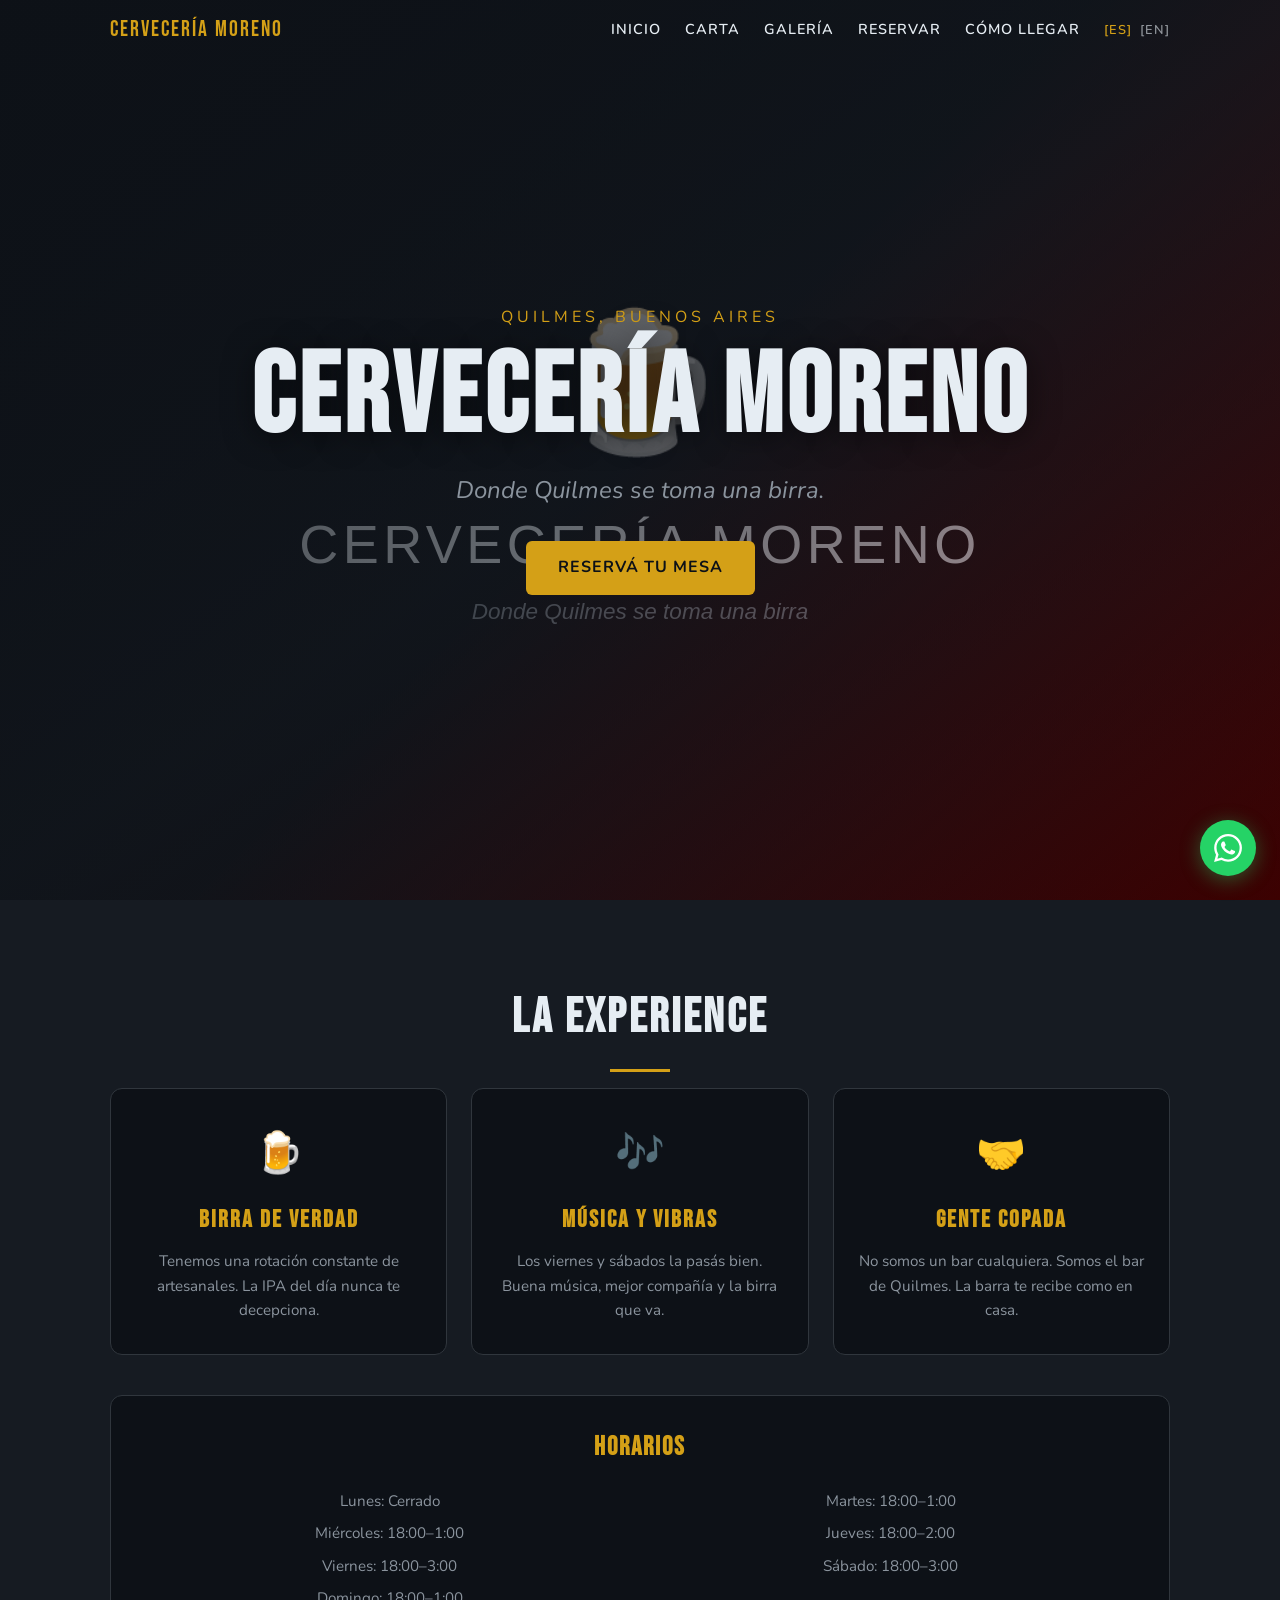
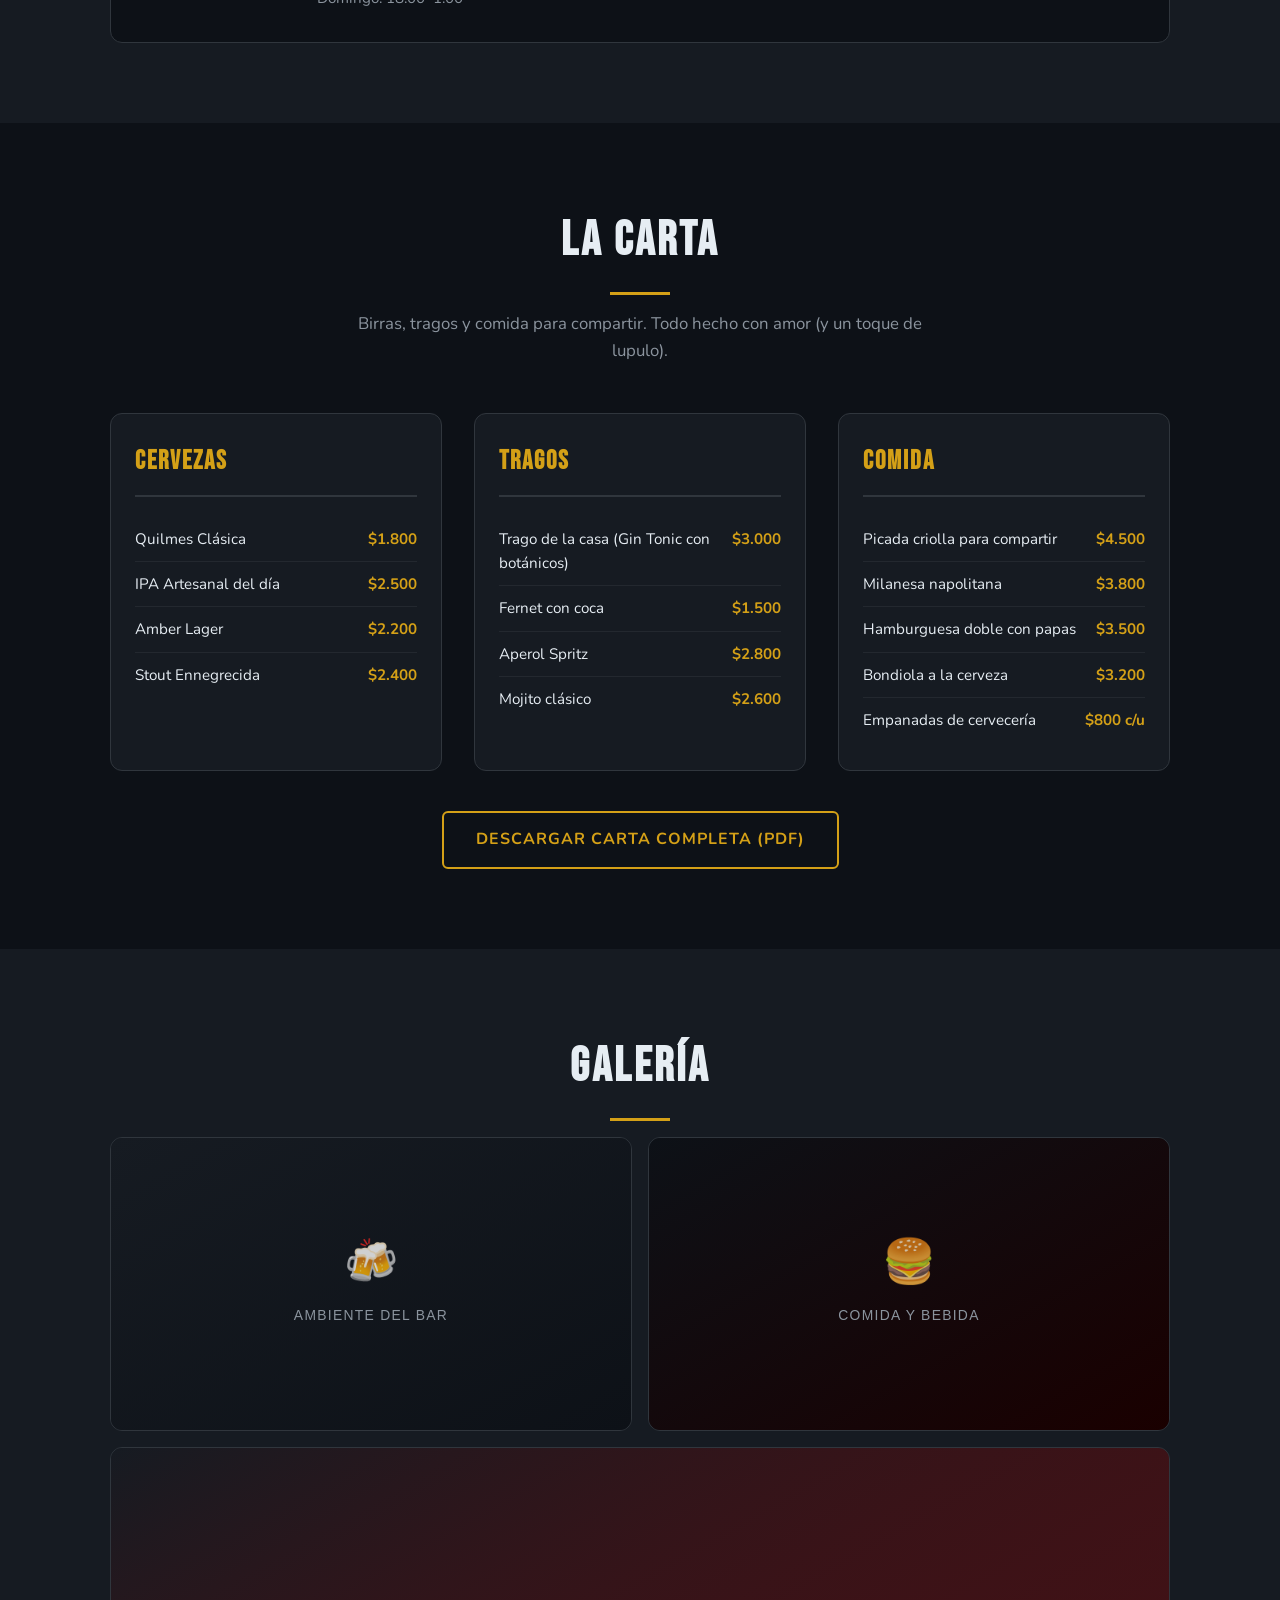
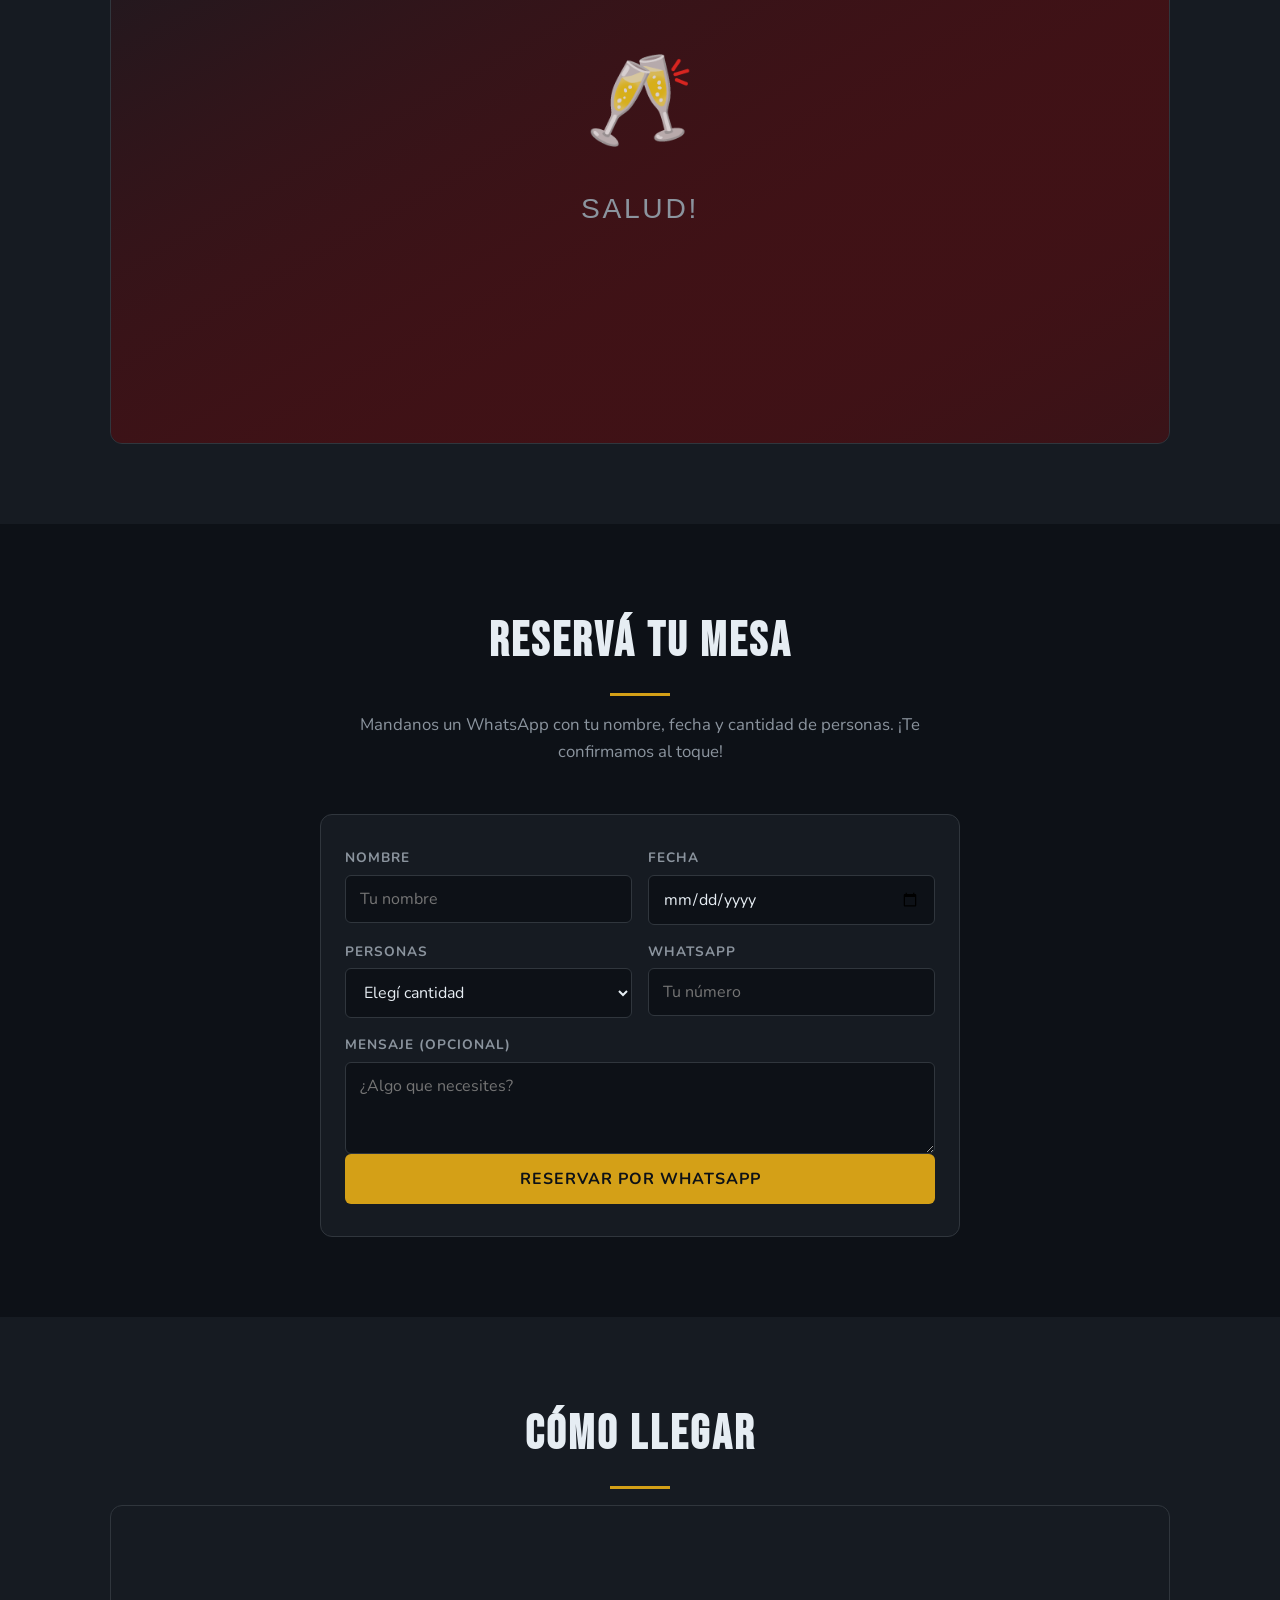
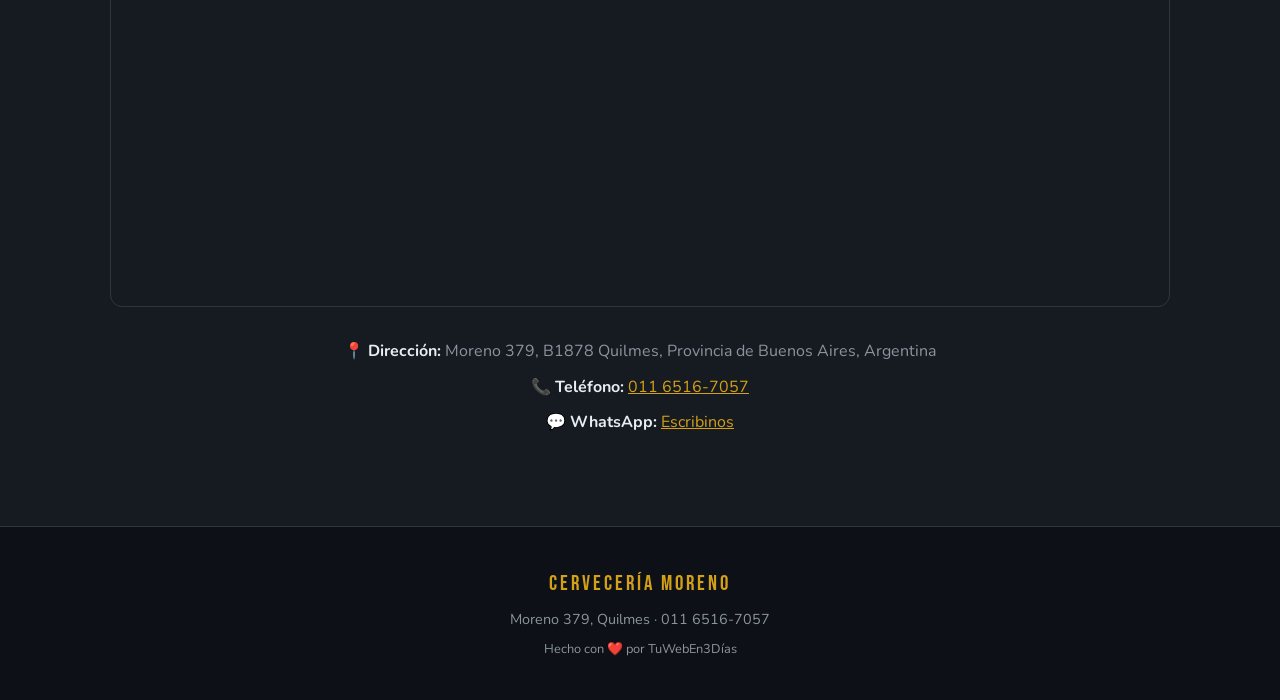
<file: index.html>
<!DOCTYPE html>
<html lang="es">
<head>
  <meta charset="UTF-8">
  <meta name="viewport" content="width=device-width, initial-scale=1.0">
  <title>Cervecería Moreno | Donde Quilmes se toma una birra</title>
  <meta name="description" content="Cervecería Moreno en Quilmes. Birras artesanales, picadas criollas y la mejor onda. Moreno 379, Quilmes.">
  <link rel="canonical" href="https://demo-ChIJ_0BKrWMvo5URrrDiuLLRUw0-cerveceria-moreno.github.io/">
  <link rel="alternate" hreflang="es" href="https://demo-ChIJ_0BKrWMvo5URrrDiuLLRUw0-cerveceria-moreno.github.io/">
  <link rel="alternate" hreflang="en" href="https://demo-ChIJ_0BKrWMvo5URrrDiuLLRUw0-cerveceria-moreno.github.io/en/">
  <link rel="preconnect" href="https://fonts.googleapis.com">
  <link rel="preconnect" href="https://fonts.gstatic.com" crossorigin>
  <link href="https://fonts.googleapis.com/css2?family=Bebas+Neue&family=Nunito:wght@400;600;700&display=swap" rel="stylesheet">
  <link rel="stylesheet" href="css/styles.css">
  <script async src="https://www.googletagmanager.com/gtag/js?id=G-WNGLL9WG7B"></script>
  <script>window.dataLayer=window.dataLayer||[];function gtag(){dataLayer.push(arguments);}gtag('js',new Date());gtag('config','G-WNGLL9WG7B');</script>
  <script type="application/ld+json">
  {
    "@context": "https://schema.org",
    "@type": "BarOrPub",
    "name": "Cervecería Moreno",
    "image": "imgs/placeholder-hero.svg",
    "address": {
      "@type": "PostalAddress",
      "streetAddress": "Moreno 379",
      "addressLocality": "Quilmes",
      "addressRegion": "Provincia de Buenos Aires",
      "addressCountry": "AR"
    },
    "telephone": "+54 11 6516-7057",
    "url": "https://www.facebook.com/cerveceriamoreno379",
    "openingHoursSpecification": [
      {"@type":"OpeningHoursSpecification","dayOfWeek":"Tuesday","opens":"18:00","closes":"01:00"},
      {"@type":"OpeningHoursSpecification","dayOfWeek":"Wednesday","opens":"18:00","closes":"01:00"},
      {"@type":"OpeningHoursSpecification","dayOfWeek":"Thursday","opens":"18:00","closes":"02:00"},
      {"@type":"OpeningHoursSpecification","dayOfWeek":"Friday","opens":"18:00","closes":"03:00"},
      {"@type":"OpeningHoursSpecification","dayOfWeek":"Saturday","opens":"18:00","closes":"03:00"},
      {"@type":"OpeningHoursSpecification","dayOfWeek":"Sunday","opens":"18:00","closes":"01:00"}
    ],
    "aggregateRating": {
      "@type": "AggregateRating",
      "ratingValue": "4.2",
      "bestRating": "5",
      "reviewCount": "2768"
    },
    "priceRange": "$$"
  }
  </script>
</head>
<body>

  <!-- NAVBAR -->
  <nav class="navbar" id="navbar">
    <div class="nav-container">
      <a href="#hero" class="nav-logo">CERVECERÍA MORENO</a>
      <button class="nav-toggle" id="nav-toggle" aria-label="Abrir menú">
        <span></span><span></span><span></span>
      </button>
      <ul class="nav-links" id="nav-links">
        <li><a href="#hero">Inicio</a></li>
        <li><a href="#carta">Carta</a></li>
        <li><a href="#galeria">Galería</a></li>
        <li><a href="#reservas">Reservar</a></li>
        <li><a href="#como-llegar">Cómo llegar</a></li>
        <li class="lang-selector">
          <a href="index.html" class="lang-active">[ES]</a>
          <a href="en/index.html">[EN]</a>
        </li>
      </ul>
    </div>
  </nav>

  <!-- HERO -->
  <section class="hero" id="hero">
    <img src="imgs/placeholder-hero.svg" alt="Cervecería Moreno" class="hero-bg">
    <div class="hero-overlay"></div>
    <div class="hero-content animate-fade">
      <p class="hero-tagline">Quilmes, Buenos Aires</p>
      <h1 class="hero-title">Cervecería Moreno</h1>
      <p class="hero-subtitle">Donde Quilmes se toma una birra.</p>
      <a href="#reservas" class="btn btn-primary">Reservá tu mesa</a>
    </div>
  </section>

  <!-- EXPERIENCIA -->
  <section class="section experiencia" id="experiencia">
    <div class="container">
      <h2 class="section-title animate-fade">La Experience</h2>
      <div class="experiencia-grid">
        <div class="exp-card animate-slide-up">
          <div class="exp-icon">🍺</div>
          <h3>Birra de verdad</h3>
          <p>Tenemos una rotación constante de artesanales. La IPA del día nunca te decepciona.</p>
        </div>
        <div class="exp-card animate-slide-up" style="animation-delay:.15s">
          <div class="exp-icon">🎶</div>
          <h3>Música y vibras</h3>
          <p>Los viernes y sábados la pasás bien. Buena música, mejor compañía y la birra que va.</p>
        </div>
        <div class="exp-card animate-slide-up" style="animation-delay:.3s">
          <div class="exp-icon">🤝</div>
          <h3>Gente copada</h3>
          <p>No somos un bar cualquiera. Somos el bar de Quilmes. La barra te recibe como en casa.</p>
        </div>
      </div>
      <div class="horarios-box animate-fade">
        <h3>Horarios</h3>
        <div class="horarios-grid">
          <span>Lunes: Cerrado</span>
          <span>Martes: 18:00–1:00</span>
          <span>Miércoles: 18:00–1:00</span>
          <span>Jueves: 18:00–2:00</span>
          <span>Viernes: 18:00–3:00</span>
          <span>Sábado: 18:00–3:00</span>
          <span>Domingo: 18:00–1:00</span>
        </div>
      </div>
    </div>
  </section>

  <!-- CARTA / BEBIDAS -->
  <section class="section carta" id="carta">
    <div class="container">
      <h2 class="section-title animate-fade">La Carta</h2>
      <p class="section-intro animate-fade">Birras, tragos y comida para compartir. Todo hecho con amor (y un toque de lupulo).</p>
      <div class="carta-grid">
        <div class="carta-col animate-slide-up">
          <h3 class="carta-col-title">Cervezas</h3>
          <ul class="menu-list">
            <li><span class="menu-item">Quilmes Clásica</span><span class="menu-price">$1.800</span></li>
            <li><span class="menu-item">IPA Artesanal del día</span><span class="menu-price">$2.500</span></li>
            <li><span class="menu-item">Amber Lager</span><span class="menu-price">$2.200</span></li>
            <li><span class="menu-item">Stout Ennegrecida</span><span class="menu-price">$2.400</span></li>
          </ul>
        </div>
        <div class="carta-col animate-slide-up" style="animation-delay:.15s">
          <h3 class="carta-col-title">Tragos</h3>
          <ul class="menu-list">
            <li><span class="menu-item">Trago de la casa (Gin Tonic con botánicos)</span><span class="menu-price">$3.000</span></li>
            <li><span class="menu-item">Fernet con coca</span><span class="menu-price">$1.500</span></li>
            <li><span class="menu-item">Aperol Spritz</span><span class="menu-price">$2.800</span></li>
            <li><span class="menu-item">Mojito clásico</span><span class="menu-price">$2.600</span></li>
          </ul>
        </div>
        <div class="carta-col animate-slide-up" style="animation-delay:.3s">
          <h3 class="carta-col-title">Comida</h3>
          <ul class="menu-list">
            <li><span class="menu-item">Picada criolla para compartir</span><span class="menu-price">$4.500</span></li>
            <li><span class="menu-item">Milanesa napolitana</span><span class="menu-price">$3.800</span></li>
            <li><span class="menu-item">Hamburguesa doble con papas</span><span class="menu-price">$3.500</span></li>
            <li><span class="menu-item">Bondiola a la cerveza</span><span class="menu-price">$3.200</span></li>
            <li><span class="menu-item">Empanadas de cervecería</span><span class="menu-price">$800 c/u</span></li>
          </ul>
        </div>
      </div>
      <div class="carta-footer animate-fade">
        <a href="docs/menu.pdf" class="btn btn-outline" target="_blank">Descargar carta completa (PDF)</a>
      </div>
    </div>
  </section>

  <!-- GALERÍA -->
  <section class="section galeria" id="galeria">
    <div class="container">
      <h2 class="section-title animate-fade">Galería</h2>
      <div class="galeria-grid">
        <div class="galeria-item animate-slide-up">
          <img src="imgs/placeholder-gallery-1.svg" alt="Ambiente del bar" loading="lazy">
        </div>
        <div class="galeria-item animate-slide-up" style="animation-delay:.15s">
          <img src="imgs/placeholder-gallery-2.svg" alt="Comida y bebida" loading="lazy">
        </div>
        <div class="galeria-item animate-slide-up" style="animation-delay:.3s">
          <img src="imgs/placeholder-gallery-3.svg" alt="Salud!" loading="lazy">
        </div>
      </div>
    </div>
  </section>

  <!-- RESERVAS / CONTACTO -->
  <section class="section reservas" id="reservas">
    <div class="container">
      <h2 class="section-title animate-fade">Reservá tu Mesa</h2>
      <p class="section-intro animate-fade">Mandanos un WhatsApp con tu nombre, fecha y cantidad de personas. ¡Te confirmamos al toque!</p>
      <form class="reservas-form animate-slide-up" id="reservas-form">
        <div class="form-row">
          <div class="form-group">
            <label for="nombre">Nombre</label>
            <input type="text" id="nombre" name="nombre" required placeholder="Tu nombre">
          </div>
          <div class="form-group">
            <label for="fecha">Fecha</label>
            <input type="date" id="fecha" name="fecha" required>
          </div>
        </div>
        <div class="form-row">
          <div class="form-group">
            <label for="personas">Personas</label>
            <select id="personas" name="personas" required>
              <option value="">Elegí cantidad</option>
              <option value="1-2">1-2 personas</option>
              <option value="3-4">3-4 personas</option>
              <option value="5-6">5-6 personas</option>
              <option value="7+">7 o más</option>
            </select>
          </div>
          <div class="form-group">
            <label for="telefono">WhatsApp</label>
            <input type="tel" id="telefono" name="telefono" required placeholder="Tu número">
          </div>
        </div>
        <div class="form-group">
          <label for="mensaje">Mensaje (opcional)</label>
          <textarea id="mensaje" name="mensaje" rows="3" placeholder="¿Algo que necesites?"></textarea>
        </div>
        <button type="submit" class="btn btn-primary btn-full">Reservar por WhatsApp</button>
      </form>
    </div>
  </section>

  <!-- CÓMO LLEGAR -->
  <section class="section como-llegar" id="como-llegar">
    <div class="container">
      <h2 class="section-title animate-fade">Cómo Llegar</h2>
      <div class="map-wrapper animate-slide-up">
        <iframe
          src="https://www.google.com/maps/embed?pb=!1m18!1m12!1m3!1d3280.123456789!2d-58.2875!3d-34.7247!2m3!1f0!2f0!3f0!3m2!1i1024!2i768!4f13.1!3m3!1m2!1s0x0%3A0x0!2sMoreno+379%2C+Quilmes%2C+Buenos+Aires!5e0!3m2!1ses!2sar!4v1234567890"
          width="100%" height="400" style="border:0;" allowfullscreen="" loading="lazy"
          title="Ubicación de Cervecería Moreno en Google Maps">
        </iframe>
      </div>
      <div class="direccion-info animate-fade">
        <p><strong>📍 Dirección:</strong> Moreno 379, B1878 Quilmes, Provincia de Buenos Aires, Argentina</p>
        <p><strong>📞 Teléfono:</strong> <a href="tel:+541165167057">011 6516-7057</a></p>
        <p><strong>💬 WhatsApp:</strong> <a href="https://wa.me/5491165167057" target="_blank" rel="noopener">Escribinos</a></p>
      </div>
    </div>
  </section>

  <!-- FOOTER -->
  <footer class="footer">
    <div class="container">
      <p class="footer-logo">CERVECERÍA MORENO</p>
      <p class="footer-copy">Moreno 379, Quilmes · 011 6516-7057</p>
      <p class="footer-dev">Hecho con ❤️ por TuWebEn3Días</p>
    </div>
  </footer>

  <!-- WHATSAPP FAB -->
  <a href="https://wa.me/5491165167057" class="whatsapp-fab" target="_blank" rel="noopener" aria-label="WhatsApp">
    <svg viewBox="0 0 24 24" width="28" height="28" fill="white"><path d="M17.472 14.382c-.297-.149-1.758-.867-2.03-.967-.273-.099-.471-.148-.67.15-.197.297-.767.966-.94 1.164-.173.199-.347.223-.644.075-.297-.15-1.255-.463-2.39-1.475-.883-.788-1.48-1.761-1.653-2.059-.173-.297-.018-.458.13-.606.134-.133.298-.347.446-.52.149-.174.198-.298.298-.497.099-.198.05-.371-.025-.52-.075-.149-.669-1.612-.916-2.207-.242-.579-.487-.5-.669-.51-.173-.008-.371-.01-.57-.01-.198 0-.52.074-.792.372-.272.297-1.04 1.016-1.04 2.479 0 1.462 1.065 2.875 1.213 3.074.149.198 2.096 3.2 5.077 4.487.709.306 1.262.489 1.694.625.712.227 1.36.195 1.871.118.571-.085 1.758-.719 2.006-1.413.248-.694.248-1.289.173-1.413-.074-.124-.272-.198-.57-.347m-5.421 7.403h-.004a9.87 9.87 0 01-5.031-1.378l-.361-.214-3.741.982.998-3.648-.235-.374a9.86 9.86 0 01-1.51-5.26c.001-5.45 4.436-9.884 9.888-9.884 2.64 0 5.122 1.03 6.988 2.898a9.825 9.825 0 012.893 6.994c-.003 5.45-4.437 9.884-9.885 9.884m8.413-18.297A11.815 11.815 0 0012.05 0C5.495 0 .16 5.335.157 11.892c0 2.096.547 4.142 1.588 5.945L.057 24l6.305-1.654a11.882 11.882 0 005.683 1.448h.005c6.554 0 11.89-5.335 11.893-11.893a11.821 11.821 0 00-3.48-8.413z"/></svg>
  </a>

  <script src="js/main.js"></script>
</body>
</html>
</file>
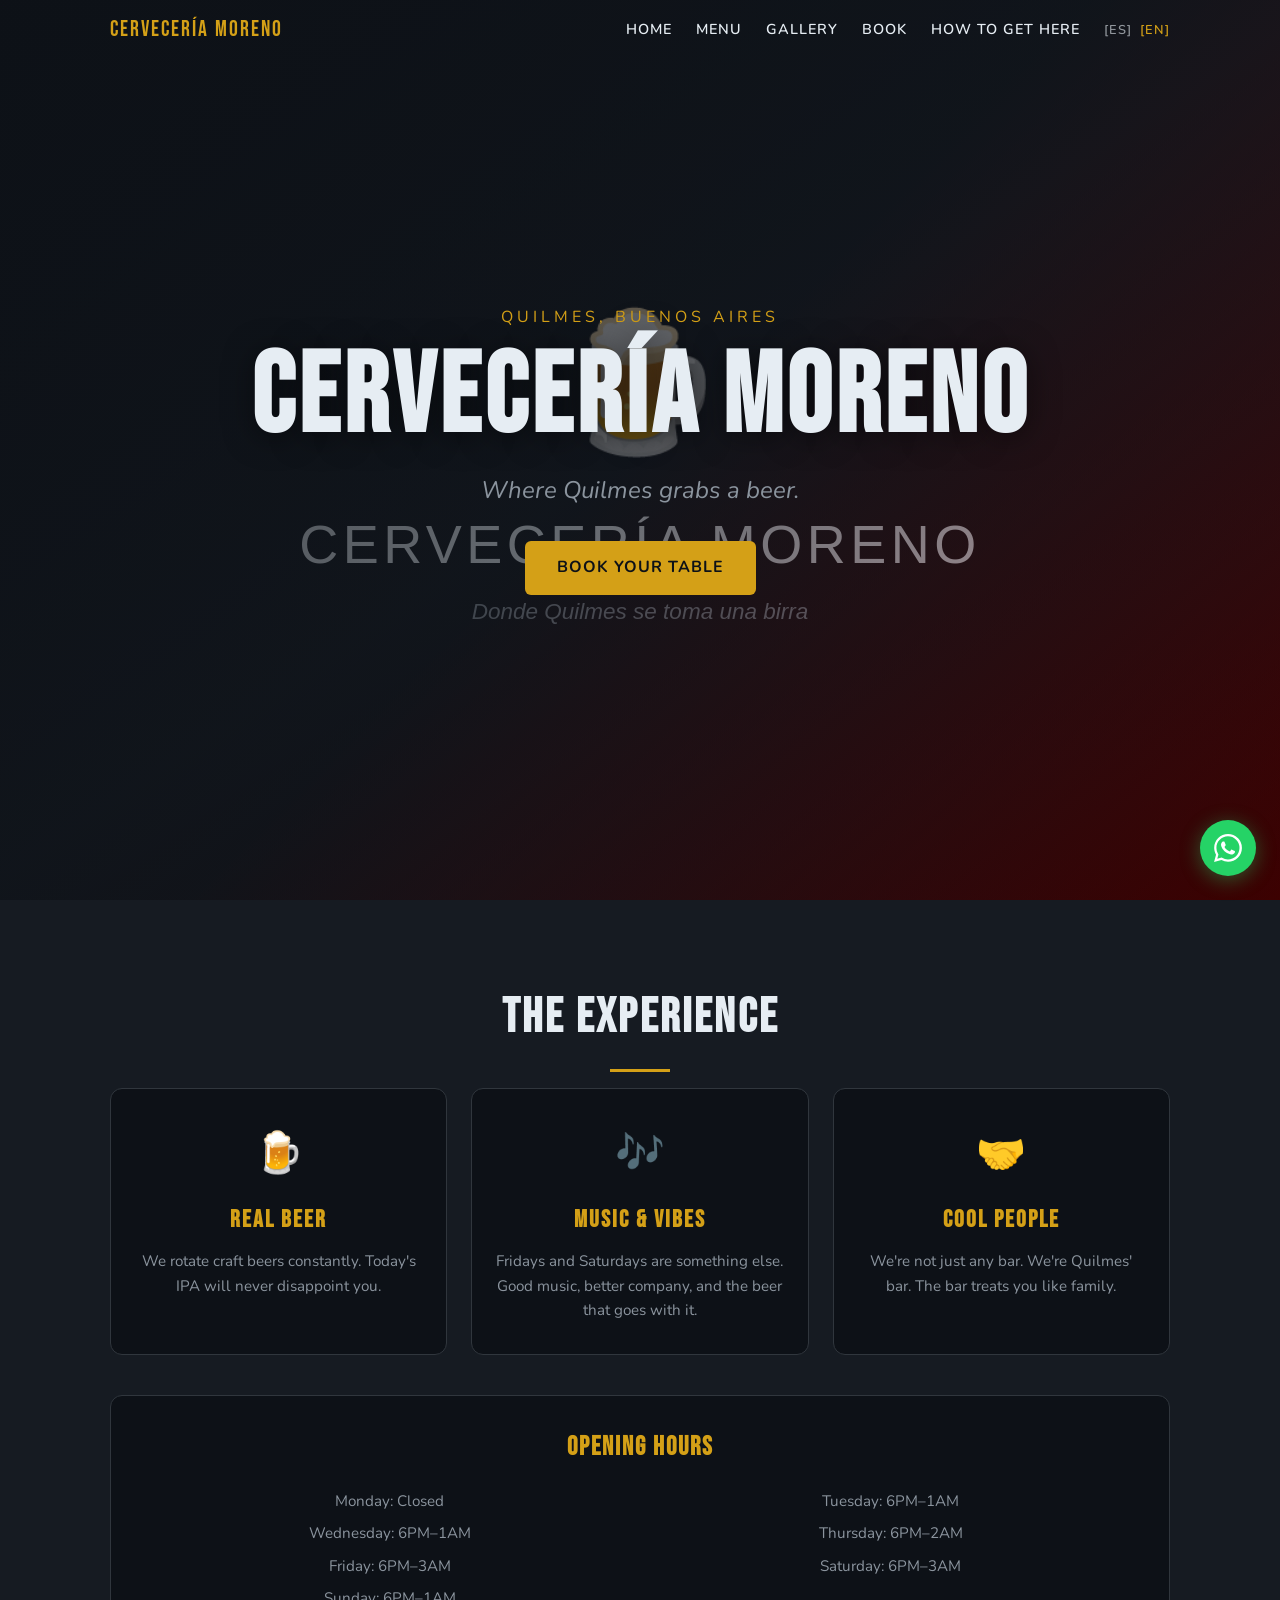
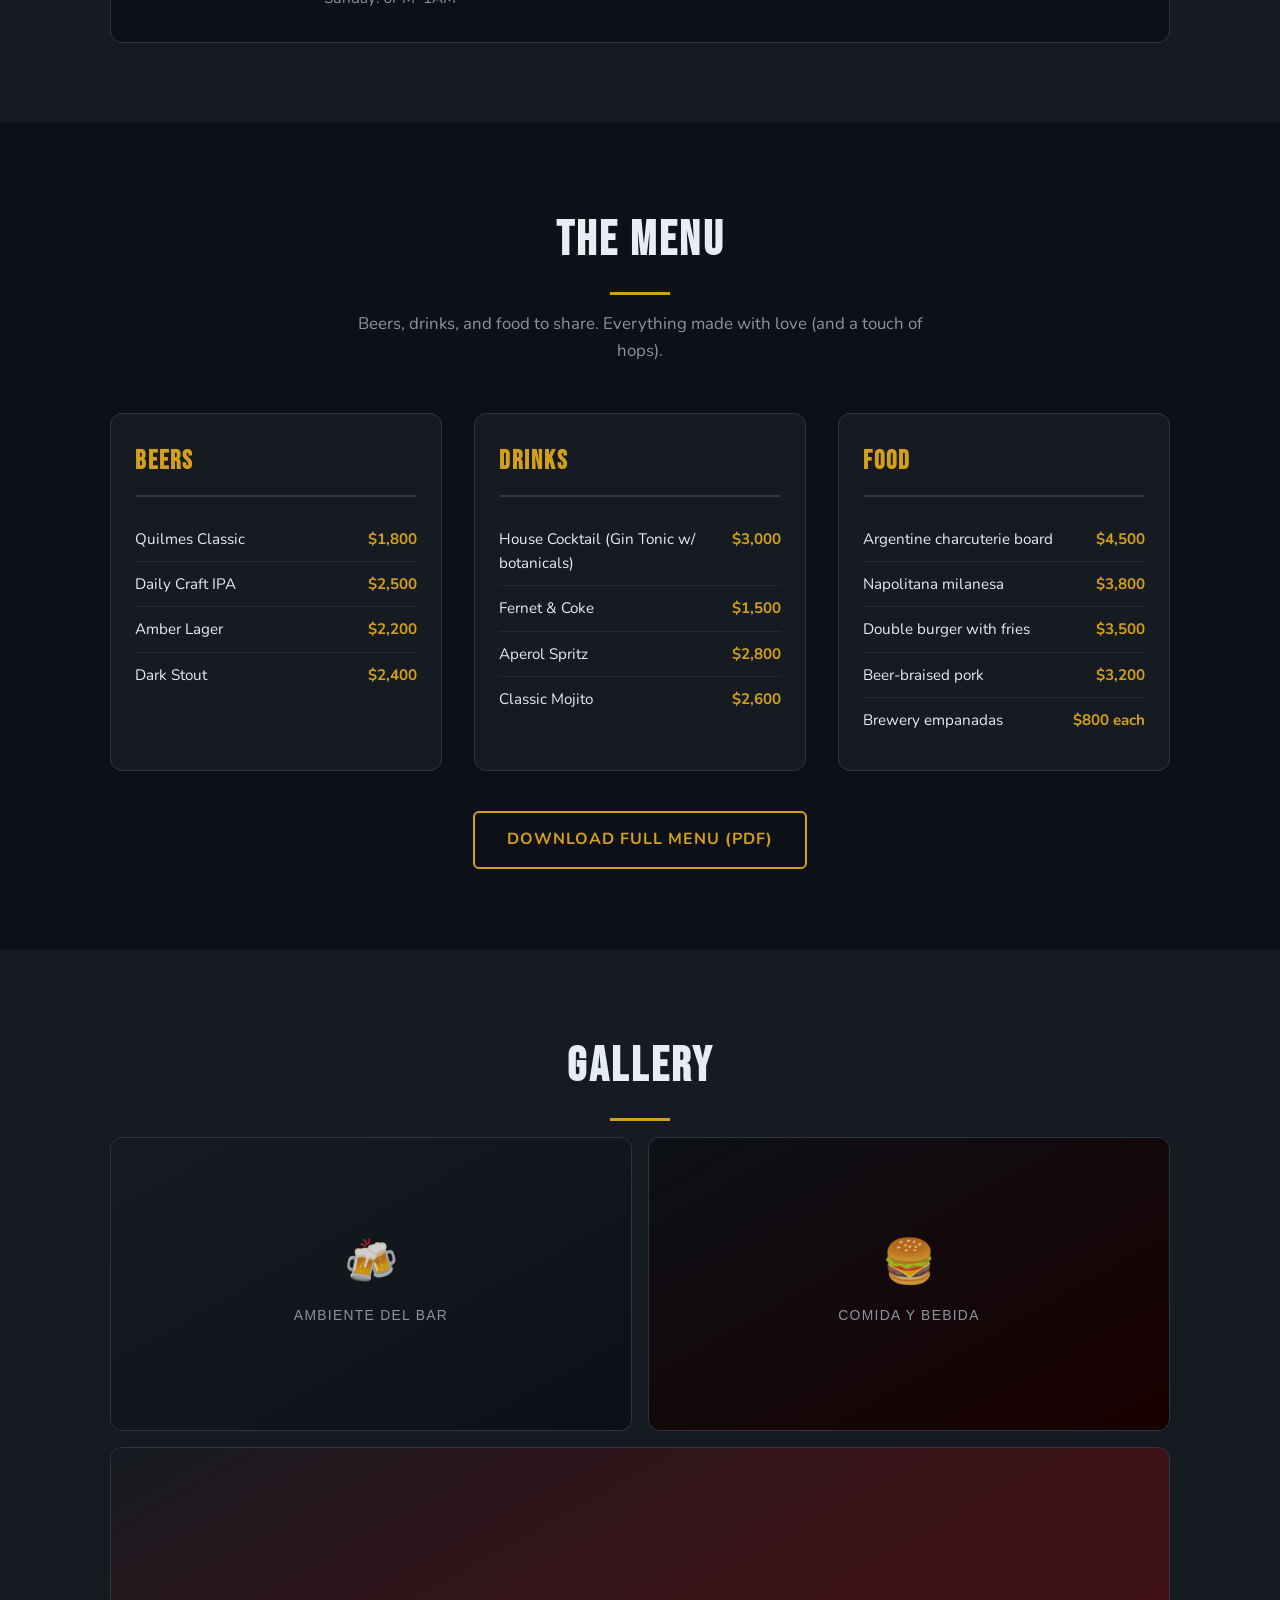
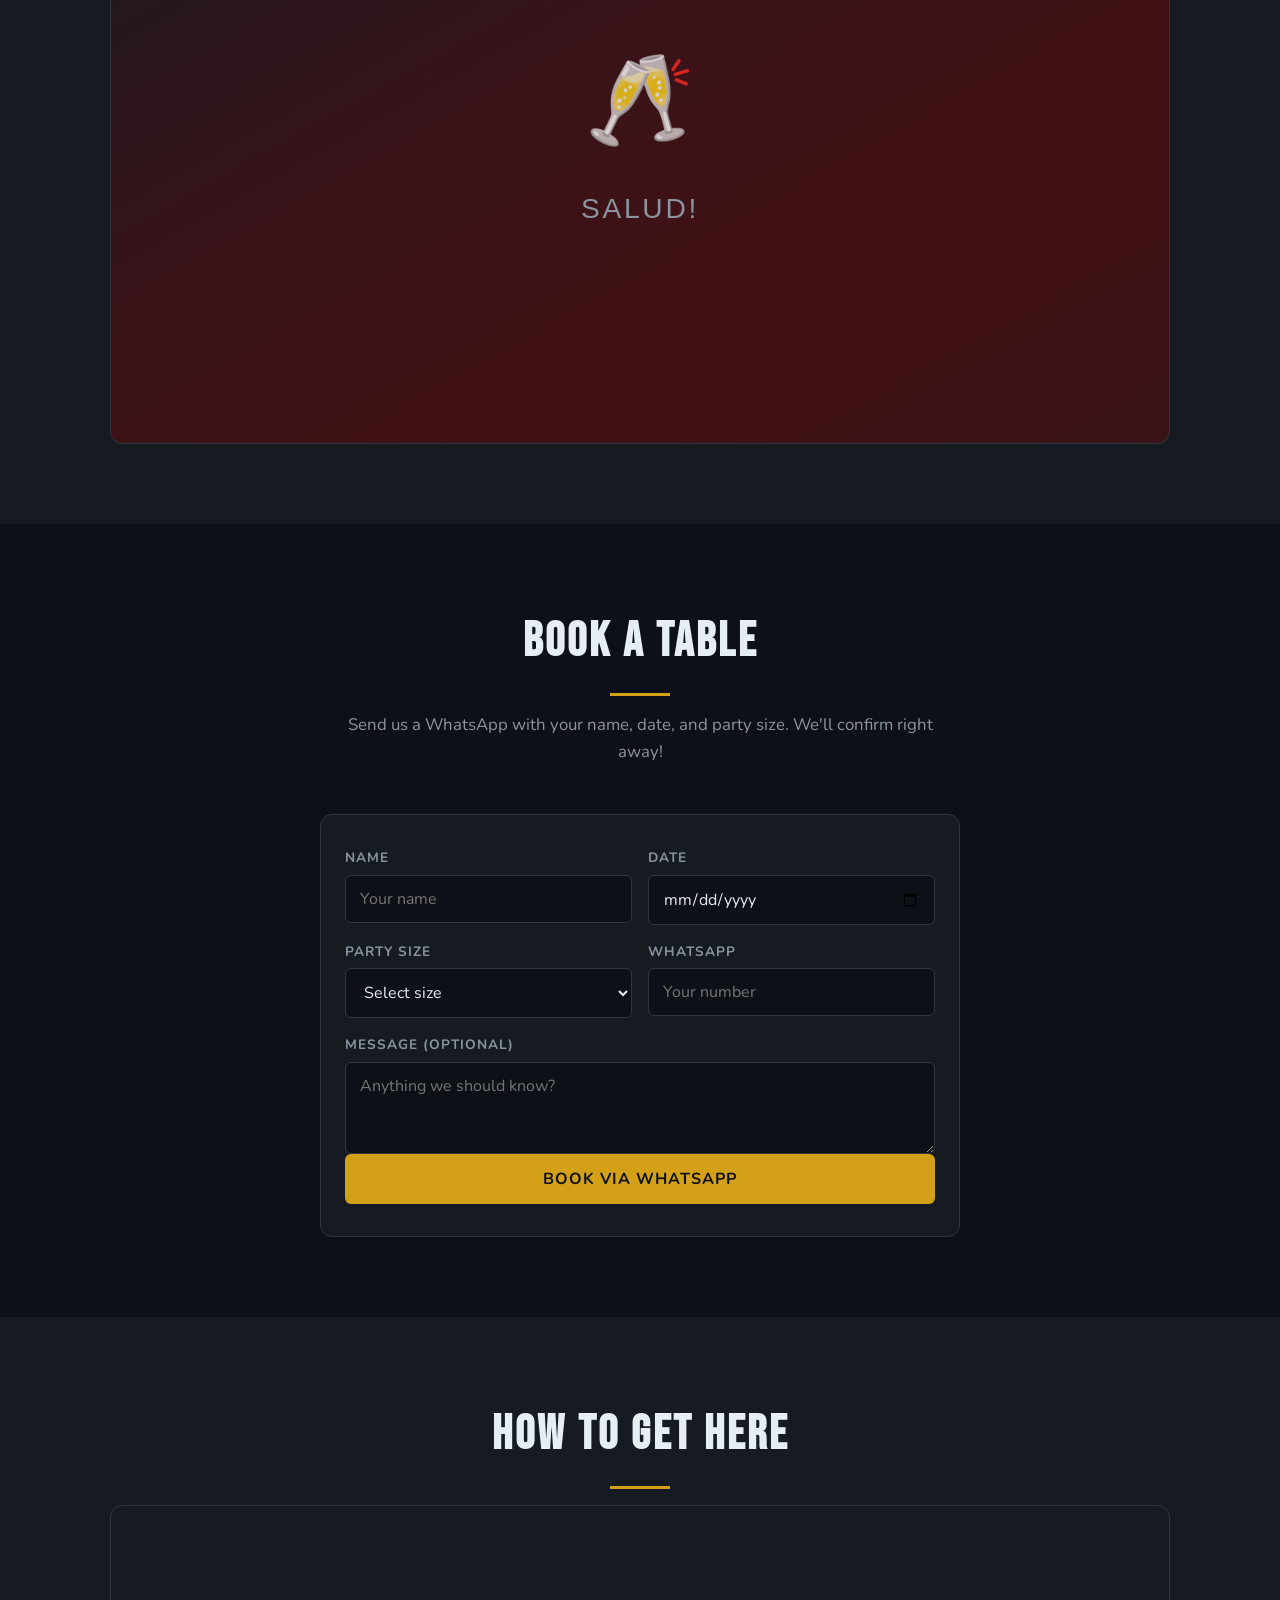
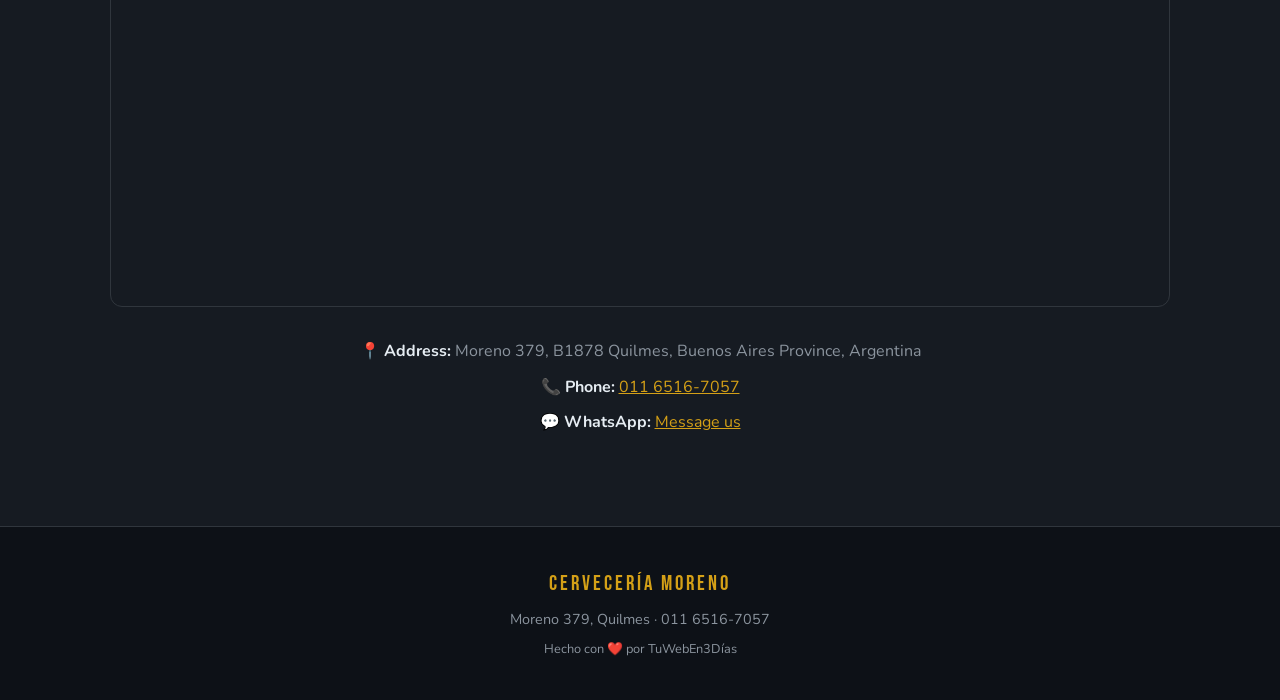
<file: en/index.html>
<!DOCTYPE html>
<html lang="en">
<head>
  <meta charset="UTF-8">
  <meta name="viewport" content="width=device-width, initial-scale=1.0">
  <title>Cervecería Moreno | Where Quilmes grabs a beer</title>
  <meta name="description" content="Cervecería Moreno in Quilmes. Craft beers, Argentine snacks, and great vibes. Moreno 379, Quilmes.">
  <link rel="canonical" href="https://demo-ChIJ_0BKrWMvo5URrrDiuLLRUw0-cerveceria-moreno.github.io/en/">
  <link rel="alternate" hreflang="es" href="https://demo-ChIJ_0BKrWMvo5URrrDiuLLRUw0-cerveceria-moreno.github.io/">
  <link rel="alternate" hreflang="en" href="https://demo-ChIJ_0BKrWMvo5URrrDiuLLRUw0-cerveceria-moreno.github.io/en/">
  <link rel="preconnect" href="https://fonts.googleapis.com">
  <link rel="preconnect" href="https://fonts.gstatic.com" crossorigin>
  <link href="https://fonts.googleapis.com/css2?family=Bebas+Neue&family=Nunito:wght@400;600;700&display=swap" rel="stylesheet">
  <link rel="stylesheet" href="../css/styles.css">
  <script async src="https://www.googletagmanager.com/gtag/js?id=G-WNGLL9WG7B"></script>
  <script>window.dataLayer=window.dataLayer||[];function gtag(){dataLayer.push(arguments);}gtag('js',new Date());gtag('config','G-WNGLL9WG7B');</script>
  <script type="application/ld+json">
  {
    "@context": "https://schema.org",
    "@type": "BarOrPub",
    "name": "Cervecería Moreno",
    "image": "../imgs/placeholder-hero.svg",
    "address": {
      "@type": "PostalAddress",
      "streetAddress": "Moreno 379",
      "addressLocality": "Quilmes",
      "addressRegion": "Provincia de Buenos Aires",
      "addressCountry": "AR"
    },
    "telephone": "+54 11 6516-7057",
    "url": "https://www.facebook.com/cerveceriamoreno379",
    "aggregateRating": {
      "@type": "AggregateRating",
      "ratingValue": "4.2",
      "bestRating": "5",
      "reviewCount": "2768"
    },
    "priceRange": "$$"
  }
  </script>
</head>
<body>

  <!-- NAVBAR -->
  <nav class="navbar" id="navbar">
    <div class="nav-container">
      <a href="#hero" class="nav-logo">CERVECERÍA MORENO</a>
      <button class="nav-toggle" id="nav-toggle" aria-label="Open menu">
        <span></span><span></span><span></span>
      </button>
      <ul class="nav-links" id="nav-links">
        <li><a href="#hero">Home</a></li>
        <li><a href="#carta">Menu</a></li>
        <li><a href="#galeria">Gallery</a></li>
        <li><a href="#reservas">Book</a></li>
        <li><a href="#como-llegar">How to get here</a></li>
        <li class="lang-selector">
          <a href="../index.html">[ES]</a>
          <a href="index.html" class="lang-active">[EN]</a>
        </li>
      </ul>
    </div>
  </nav>

  <!-- HERO -->
  <section class="hero" id="hero">
    <img src="../imgs/placeholder-hero.svg" alt="Cervecería Moreno" class="hero-bg">
    <div class="hero-overlay"></div>
    <div class="hero-content animate-fade">
      <p class="hero-tagline">Quilmes, Buenos Aires</p>
      <h1 class="hero-title">Cervecería Moreno</h1>
      <p class="hero-subtitle">Where Quilmes grabs a beer.</p>
      <a href="#reservas" class="btn btn-primary">Book your table</a>
    </div>
  </section>

  <!-- EXPERIENCE -->
  <section class="section experiencia" id="experiencia">
    <div class="container">
      <h2 class="section-title animate-fade">The Experience</h2>
      <div class="experiencia-grid">
        <div class="exp-card animate-slide-up">
          <div class="exp-icon">🍺</div>
          <h3>Real Beer</h3>
          <p>We rotate craft beers constantly. Today's IPA will never disappoint you.</p>
        </div>
        <div class="exp-card animate-slide-up" style="animation-delay:.15s">
          <div class="exp-icon">🎶</div>
          <h3>Music &amp; Vibes</h3>
          <p>Fridays and Saturdays are something else. Good music, better company, and the beer that goes with it.</p>
        </div>
        <div class="exp-card animate-slide-up" style="animation-delay:.3s">
          <div class="exp-icon">🤝</div>
          <h3>Cool People</h3>
          <p>We're not just any bar. We're Quilmes' bar. The bar treats you like family.</p>
        </div>
      </div>
      <div class="horarios-box animate-fade">
        <h3>Opening Hours</h3>
        <div class="horarios-grid">
          <span>Monday: Closed</span>
          <span>Tuesday: 6PM–1AM</span>
          <span>Wednesday: 6PM–1AM</span>
          <span>Thursday: 6PM–2AM</span>
          <span>Friday: 6PM–3AM</span>
          <span>Saturday: 6PM–3AM</span>
          <span>Sunday: 6PM–1AM</span>
        </div>
      </div>
    </div>
  </section>

  <!-- MENU -->
  <section class="section carta" id="carta">
    <div class="container">
      <h2 class="section-title animate-fade">The Menu</h2>
      <p class="section-intro animate-fade">Beers, drinks, and food to share. Everything made with love (and a touch of hops).</p>
      <div class="carta-grid">
        <div class="carta-col animate-slide-up">
          <h3 class="carta-col-title">Beers</h3>
          <ul class="menu-list">
            <li><span class="menu-item">Quilmes Classic</span><span class="menu-price">$1,800</span></li>
            <li><span class="menu-item">Daily Craft IPA</span><span class="menu-price">$2,500</span></li>
            <li><span class="menu-item">Amber Lager</span><span class="menu-price">$2,200</span></li>
            <li><span class="menu-item">Dark Stout</span><span class="menu-price">$2,400</span></li>
          </ul>
        </div>
        <div class="carta-col animate-slide-up" style="animation-delay:.15s">
          <h3 class="carta-col-title">Drinks</h3>
          <ul class="menu-list">
            <li><span class="menu-item">House Cocktail (Gin Tonic w/ botanicals)</span><span class="menu-price">$3,000</span></li>
            <li><span class="menu-item">Fernet &amp; Coke</span><span class="menu-price">$1,500</span></li>
            <li><span class="menu-item">Aperol Spritz</span><span class="menu-price">$2,800</span></li>
            <li><span class="menu-item">Classic Mojito</span><span class="menu-price">$2,600</span></li>
          </ul>
        </div>
        <div class="carta-col animate-slide-up" style="animation-delay:.3s">
          <h3 class="carta-col-title">Food</h3>
          <ul class="menu-list">
            <li><span class="menu-item">Argentine charcuterie board</span><span class="menu-price">$4,500</span></li>
            <li><span class="menu-item">Napolitana milanesa</span><span class="menu-price">$3,800</span></li>
            <li><span class="menu-item">Double burger with fries</span><span class="menu-price">$3,500</span></li>
            <li><span class="menu-item">Beer-braised pork</span><span class="menu-price">$3,200</span></li>
            <li><span class="menu-item">Brewery empanadas</span><span class="menu-price">$800 each</span></li>
          </ul>
        </div>
      </div>
      <div class="carta-footer animate-fade">
        <a href="../docs/menu.pdf" class="btn btn-outline" target="_blank">Download full menu (PDF)</a>
      </div>
    </div>
  </section>

  <!-- GALLERY -->
  <section class="section galeria" id="galeria">
    <div class="container">
      <h2 class="section-title animate-fade">Gallery</h2>
      <div class="galeria-grid">
        <div class="galeria-item animate-slide-up">
          <img src="../imgs/placeholder-gallery-1.svg" alt="Bar atmosphere" loading="lazy">
        </div>
        <div class="galeria-item animate-slide-up" style="animation-delay:.15s">
          <img src="../imgs/placeholder-gallery-2.svg" alt="Food and drinks" loading="lazy">
        </div>
        <div class="galeria-item animate-slide-up" style="animation-delay:.3s">
          <img src="../imgs/placeholder-gallery-3.svg" alt="Cheers!" loading="lazy">
        </div>
      </div>
    </div>
  </section>

  <!-- BOOKING / CONTACT -->
  <section class="section reservas" id="reservas">
    <div class="container">
      <h2 class="section-title animate-fade">Book a Table</h2>
      <p class="section-intro animate-fade">Send us a WhatsApp with your name, date, and party size. We'll confirm right away!</p>
      <form class="reservas-form animate-slide-up" id="reservas-form">
        <div class="form-row">
          <div class="form-group">
            <label for="nombre">Name</label>
            <input type="text" id="nombre" name="nombre" required placeholder="Your name">
          </div>
          <div class="form-group">
            <label for="fecha">Date</label>
            <input type="date" id="fecha" name="fecha" required>
          </div>
        </div>
        <div class="form-row">
          <div class="form-group">
            <label for="personas">Party size</label>
            <select id="personas" name="personas" required>
              <option value="">Select size</option>
              <option value="1-2">1-2 people</option>
              <option value="3-4">3-4 people</option>
              <option value="5-6">5-6 people</option>
              <option value="7+">7 or more</option>
            </select>
          </div>
          <div class="form-group">
            <label for="telefono">WhatsApp</label>
            <input type="tel" id="telefono" name="telefono" required placeholder="Your number">
          </div>
        </div>
        <div class="form-group">
          <label for="mensaje">Message (optional)</label>
          <textarea id="mensaje" name="mensaje" rows="3" placeholder="Anything we should know?"></textarea>
        </div>
        <button type="submit" class="btn btn-primary btn-full">Book via WhatsApp</button>
      </form>
    </div>
  </section>

  <!-- HOW TO GET HERE -->
  <section class="section como-llegar" id="como-llegar">
    <div class="container">
      <h2 class="section-title animate-fade">How to Get Here</h2>
      <div class="map-wrapper animate-slide-up">
        <iframe
          src="https://www.google.com/maps/embed?pb=!1m18!1m12!1m3!1d3280.123456789!2d-58.2875!3d-34.7247!2m3!1f0!2f0!3f0!3m2!1i1024!2i768!4f13.1!3m3!1m2!1s0x0%3A0x0!2sMoreno+379%2C+Quilmes%2C+Buenos+Aires!5e0!3m2!1ses!2sar!4v1234567890"
          width="100%" height="400" style="border:0;" allowfullscreen="" loading="lazy"
          title="Cervecería Moreno location on Google Maps">
        </iframe>
      </div>
      <div class="direccion-info animate-fade">
        <p><strong>📍 Address:</strong> Moreno 379, B1878 Quilmes, Buenos Aires Province, Argentina</p>
        <p><strong>📞 Phone:</strong> <a href="tel:+541165167057">011 6516-7057</a></p>
        <p><strong>💬 WhatsApp:</strong> <a href="https://wa.me/5491165167057" target="_blank" rel="noopener">Message us</a></p>
      </div>
    </div>
  </section>

  <!-- FOOTER -->
  <footer class="footer">
    <div class="container">
      <p class="footer-logo">CERVECERÍA MORENO</p>
      <p class="footer-copy">Moreno 379, Quilmes · 011 6516-7057</p>
      <p class="footer-dev">Hecho con ❤️ por TuWebEn3Días</p>
    </div>
  </footer>

  <!-- WHATSAPP FAB -->
  <a href="https://wa.me/5491165167057" class="whatsapp-fab" target="_blank" rel="noopener" aria-label="WhatsApp">
    <svg viewBox="0 0 24 24" width="28" height="28" fill="white"><path d="M17.472 14.382c-.297-.149-1.758-.867-2.03-.967-.273-.099-.471-.148-.67.15-.197.297-.767.966-.94 1.164-.173.199-.347.223-.644.075-.297-.15-1.255-.463-2.39-1.475-.883-.788-1.48-1.761-1.653-2.059-.173-.297-.018-.458.13-.606.134-.133.298-.347.446-.52.149-.174.198-.298.298-.497.099-.198.05-.371-.025-.52-.075-.149-.669-1.612-.916-2.207-.242-.579-.487-.5-.669-.51-.173-.008-.371-.01-.57-.01-.198 0-.52.074-.792.372-.272.297-1.04 1.016-1.04 2.479 0 1.462 1.065 2.875 1.113 3.074.149.198 2.096 3.2 5.077 4.487.709.306 1.262.489 1.694.625.712.227 1.36.195 1.871.118.571-.085 1.758-.719 2.006-1.413.248-.694.248-1.289.173-1.413-.074-.124-.272-.198-.57-.347m-5.421 7.403h-.004a9.87 9.87 0 01-5.031-1.378l-.361-.214-3.741.982.998-3.648-.235-.374a9.86 9.86 0 01-1.51-5.26c.001-5.45 4.436-9.884 9.888-9.884 2.64 0 5.122 1.03 6.988 2.898a9.825 9.825 0 012.893 6.994c-.003 5.45-4.437 9.884-9.885 9.884m8.413-18.297A11.815 11.815 0 0012.05 0C5.495 0 .16 5.335.157 11.892c0 2.096.547 4.142 1.588 5.945L.057 24l6.305-1.654a11.882 11.882 0 005.683 1.448h.005c6.554 0 11.89-5.335 11.893-11.893a11.821 11.821 0 00-3.48-8.413z"/></svg>
  </a>

  <script src="../js/main.js"></script>
</body>
</html>
</file>
<file: css/styles.css>
:root {
  --color-bg: #0D1117;
  --color-surface: #161B22;
  --color-accent: #D4A017;
  --color-accent-2: #8B0000;
  --color-text: #E6EDF3;
  --color-muted: #8B949E;
  --color-border: #30363D;
  --font-title: 'Bebas Neue', Impact, sans-serif;
  --font-body: 'Nunito', sans-serif;
}

*, *::before, *::after {
  box-sizing: border-box;
  margin: 0;
  padding: 0;
}

html {
  scroll-behavior: smooth;
}

body {
  font-family: var(--font-body);
  background: var(--color-bg);
  color: var(--color-text);
  line-height: 1.6;
  overflow-x: hidden;
}

a {
  color: var(--color-accent);
  text-decoration: none;
  transition: color 0.2s;
}

a:hover {
  color: #f0c040;
}

img {
  max-width: 100%;
  height: auto;
  display: block;
}

.container {
  width: 100%;
  max-width: 1100px;
  margin: 0 auto;
  padding: 0 20px;
}

/* NAVBAR */
.navbar {
  position: fixed;
  top: 0;
  left: 0;
  right: 0;
  z-index: 1000;
  background: transparent;
  border-bottom: 1px solid transparent;
  transition: background 0.3s, border-color 0.3s;
}

.navbar.scrolled {
  background: rgba(13, 17, 23, 0.95);
  border-bottom-color: var(--color-border);
  backdrop-filter: blur(10px);
}

.nav-container {
  max-width: 1100px;
  margin: 0 auto;
  padding: 0 20px;
  display: flex;
  align-items: center;
  justify-content: space-between;
  height: 60px;
}

.nav-logo {
  font-family: var(--font-title);
  font-size: 1.4rem;
  letter-spacing: 2px;
  color: var(--color-accent) !important;
}

.nav-links {
  display: flex;
  list-style: none;
  gap: 24px;
  align-items: center;
}

.nav-links a {
  color: var(--color-text);
  font-size: 0.9rem;
  font-weight: 600;
  text-transform: uppercase;
  letter-spacing: 1px;
}

.nav-links a:hover,
.nav-links a.active {
  color: var(--color-accent);
}

.lang-selector {
  display: flex;
  gap: 8px;
}

.lang-selector a {
  font-size: 0.8rem;
  opacity: 0.6;
}

.lang-active {
  opacity: 1 !important;
  color: var(--color-accent) !important;
}

.nav-toggle {
  display: none;
  flex-direction: column;
  gap: 5px;
  background: none;
  border: none;
  cursor: pointer;
  padding: 4px;
}

.nav-toggle span {
  display: block;
  width: 24px;
  height: 2px;
  background: var(--color-text);
  transition: 0.3s;
}

/* HERO */
.hero {
  position: relative;
  min-height: 100vh;
  display: flex;
  align-items: center;
  justify-content: center;
  overflow: hidden;
}

.hero-bg {
  position: absolute;
  inset: 0;
  width: 100%;
  height: 100%;
  object-fit: cover;
}

.hero-overlay {
  position: absolute;
  inset: 0;
  background: linear-gradient(135deg, rgba(13,17,23,0.85) 0%, rgba(13,17,23,0.6) 50%, rgba(139,0,0,0.3) 100%);
}

.hero-content {
  position: relative;
  z-index: 2;
  text-align: center;
  padding: 20px;
}

.hero-tagline {
  font-family: var(--font-body);
  font-size: 1rem;
  text-transform: uppercase;
  letter-spacing: 4px;
  color: var(--color-accent);
  margin-bottom: 12px;
}

.hero-title {
  font-family: var(--font-title);
  font-size: clamp(3rem, 10vw, 7rem);
  line-height: 1;
  letter-spacing: 4px;
  color: var(--color-text);
  margin-bottom: 16px;
  text-shadow: 0 4px 30px rgba(0,0,0,0.5);
}

.hero-subtitle {
  font-family: var(--font-body);
  font-size: clamp(1.1rem, 3vw, 1.5rem);
  color: var(--color-muted);
  margin-bottom: 32px;
  font-style: italic;
}

/* BUTTONS */
.btn {
  display: inline-block;
  padding: 14px 32px;
  font-family: var(--font-body);
  font-weight: 700;
  font-size: 1rem;
  border: none;
  border-radius: 6px;
  cursor: pointer;
  transition: all 0.3s;
  text-transform: uppercase;
  letter-spacing: 1px;
}

.btn-primary {
  background: var(--color-accent);
  color: var(--color-bg);
}

.btn-primary:hover {
  background: #f0c040;
  color: var(--color-bg);
  transform: translateY(-2px);
  box-shadow: 0 8px 25px rgba(212, 160, 23, 0.3);
}

.btn-outline {
  background: transparent;
  color: var(--color-accent);
  border: 2px solid var(--color-accent);
}

.btn-outline:hover {
  background: var(--color-accent);
  color: var(--color-bg);
}

.btn-full {
  width: 100%;
  text-align: center;
}

/* SECTIONS */
.section {
  padding: 80px 0;
}

.section-title {
  font-family: var(--font-title);
  font-size: clamp(2rem, 5vw, 3rem);
  letter-spacing: 3px;
  text-align: center;
  margin-bottom: 16px;
  color: var(--color-text);
}

.section-title::after {
  content: '';
  display: block;
  width: 60px;
  height: 3px;
  background: var(--color-accent);
  margin: 12px auto 0;
}

.section-intro {
  text-align: center;
  color: var(--color-muted);
  max-width: 600px;
  margin: 0 auto 48px;
  font-size: 1.05rem;
}

/* EXPERIENCIA */
.experiencia {
  background: var(--color-surface);
}

.experiencia-grid {
  display: grid;
  grid-template-columns: 1fr;
  gap: 24px;
  margin-bottom: 40px;
}

.exp-card {
  background: var(--color-bg);
  border: 1px solid var(--color-border);
  border-radius: 12px;
  padding: 32px 24px;
  text-align: center;
  transition: transform 0.3s, border-color 0.3s;
}

.exp-card:hover {
  transform: translateY(-4px);
  border-color: var(--color-accent);
}

.exp-icon {
  font-size: 2.5rem;
  margin-bottom: 16px;
}

.exp-card h3 {
  font-family: var(--font-title);
  font-size: 1.5rem;
  letter-spacing: 2px;
  margin-bottom: 10px;
  color: var(--color-accent);
}

.exp-card p {
  color: var(--color-muted);
  font-size: 0.95rem;
}

.horarios-box {
  background: var(--color-bg);
  border: 1px solid var(--color-border);
  border-radius: 12px;
  padding: 32px;
  text-align: center;
}

.horarios-box h3 {
  font-family: var(--font-title);
  font-size: 1.6rem;
  letter-spacing: 2px;
  color: var(--color-accent);
  margin-bottom: 20px;
}

.horarios-grid {
  display: grid;
  grid-template-columns: 1fr;
  gap: 8px;
}

.horarios-grid span {
  color: var(--color-muted);
  font-size: 0.95rem;
}

/* CARTA */
.carta {
  background: var(--color-bg);
}

.carta-grid {
  display: grid;
  grid-template-columns: 1fr;
  gap: 32px;
}

.carta-col {
  background: var(--color-surface);
  border: 1px solid var(--color-border);
  border-radius: 12px;
  padding: 28px 24px;
}

.carta-col-title {
  font-family: var(--font-title);
  font-size: 1.6rem;
  letter-spacing: 2px;
  color: var(--color-accent);
  margin-bottom: 20px;
  padding-bottom: 12px;
  border-bottom: 2px solid var(--color-border);
}

.menu-list {
  list-style: none;
}

.menu-list li {
  display: flex;
  justify-content: space-between;
  align-items: baseline;
  padding: 10px 0;
  border-bottom: 1px solid rgba(48,54,61,0.5);
  gap: 12px;
}

.menu-list li:last-child {
  border-bottom: none;
}

.menu-item {
  color: var(--color-text);
  font-size: 0.95rem;
}

.menu-price {
  color: var(--color-accent);
  font-weight: 700;
  font-size: 0.95rem;
  white-space: nowrap;
}

.carta-footer {
  text-align: center;
  margin-top: 40px;
}

/* GALERÍA */
.galeria {
  background: var(--color-surface);
}

.galeria-grid {
  display: grid;
  grid-template-columns: 1fr;
  gap: 16px;
}

.galeria-item {
  border-radius: 12px;
  overflow: hidden;
  border: 1px solid var(--color-border);
}

.galeria-item img {
  width: 100%;
  aspect-ratio: 16/9;
  object-fit: cover;
  transition: transform 0.4s;
}

.galeria-item:hover img {
  transform: scale(1.05);
}

/* RESERVAS */
.reservas {
  background: var(--color-bg);
}

.reservas-form {
  max-width: 640px;
  margin: 0 auto;
  background: var(--color-surface);
  border: 1px solid var(--color-border);
  border-radius: 12px;
  padding: 32px 24px;
}

.form-row {
  display: grid;
  grid-template-columns: 1fr;
  gap: 16px;
  margin-bottom: 16px;
}

.form-group {
  display: flex;
  flex-direction: column;
  gap: 6px;
}

.form-group label {
  font-size: 0.85rem;
  font-weight: 700;
  text-transform: uppercase;
  letter-spacing: 1px;
  color: var(--color-muted);
}

.form-group input,
.form-group select,
.form-group textarea {
  background: var(--color-bg);
  border: 1px solid var(--color-border);
  border-radius: 6px;
  padding: 12px 14px;
  font-family: var(--font-body);
  font-size: 1rem;
  color: var(--color-text);
  transition: border-color 0.2s;
  outline: none;
}

.form-group input:focus,
.form-group select:focus,
.form-group textarea:focus {
  border-color: var(--color-accent);
}

.form-group textarea {
  resize: vertical;
}

/* CÓMO LLEGAR */
.como-llegar {
  background: var(--color-surface);
}

.map-wrapper {
  border-radius: 12px;
  overflow: hidden;
  border: 1px solid var(--color-border);
  margin-bottom: 32px;
}

.map-wrapper iframe {
  display: block;
  width: 100%;
  height: 300px;
}

.direccion-info {
  text-align: center;
}

.direccion-info p {
  margin-bottom: 10px;
  color: var(--color-muted);
}

.direccion-info strong {
  color: var(--color-text);
}

.direccion-info a {
  color: var(--color-accent);
  text-decoration: underline;
}

/* FOOTER */
.footer {
  background: var(--color-bg);
  border-top: 1px solid var(--color-border);
  padding: 40px 0;
  text-align: center;
}

.footer-logo {
  font-family: var(--font-title);
  font-size: 1.3rem;
  letter-spacing: 3px;
  color: var(--color-accent);
  margin-bottom: 8px;
}

.footer-copy {
  color: var(--color-muted);
  font-size: 0.9rem;
  margin-bottom: 8px;
}

.footer-dev {
  color: var(--color-muted);
  font-size: 0.8rem;
}

/* WHATSAPP FAB */
.whatsapp-fab {
  position: fixed;
  bottom: 24px;
  right: 24px;
  width: 56px;
  height: 56px;
  background: #25D366;
  border-radius: 50%;
  display: flex;
  align-items: center;
  justify-content: center;
  box-shadow: 0 4px 20px rgba(37,211,102,0.4);
  z-index: 999;
  transition: transform 0.3s;
}

.whatsapp-fab:hover {
  transform: scale(1.1);
  color: white;
}

/* ANIMATIONS */
.animate-fade {
  opacity: 0;
  transform: translateY(20px);
  transition: opacity 0.6s ease, transform 0.6s ease;
}

.animate-fade.visible {
  opacity: 1;
  transform: translateY(0);
}

.animate-slide-up {
  opacity: 0;
  transform: translateY(40px);
  transition: opacity 0.6s ease, transform 0.6s ease;
}

.animate-slide-up.visible {
  opacity: 1;
  transform: translateY(0);
}

/* RESPONSIVE - TABLET */
@media (min-width: 640px) {
  .experiencia-grid {
    grid-template-columns: repeat(3, 1fr);
  }

  .carta-grid {
    grid-template-columns: repeat(2, 1fr);
  }

  .galeria-grid {
    grid-template-columns: repeat(2, 1fr);
  }

  .galeria-item:last-child {
    grid-column: 1 / -1;
  }

  .form-row {
    grid-template-columns: repeat(2, 1fr);
  }

  .horarios-grid {
    grid-template-columns: repeat(2, 1fr);
  }

  .map-wrapper iframe {
    height: 400px;
  }
}

/* RESPONSIVE - DESKTOP */
@media (min-width: 900px) {
  .nav-toggle {
    display: none !important;
  }

  .nav-links {
    display: flex !important;
  }

  .carta-grid {
    grid-template-columns: repeat(3, 1fr);
  }

  .horarios-grid {
    grid-template-columns: repeat(2, 1fr);
  }
}

/* RESPONSIVE - MOBILE NAV */
@media (max-width: 899px) {
  .nav-links {
    position: fixed;
    top: 60px;
    left: 0;
    right: 0;
    background: rgba(13, 17, 23, 0.98);
    flex-direction: column;
    padding: 20px;
    gap: 16px;
    border-bottom: 1px solid var(--color-border);
    display: none;
  }

  .nav-links.open {
    display: flex;
  }

  .nav-toggle {
    display: flex;
  }

  .nav-toggle.active span:nth-child(1) {
    transform: rotate(45deg) translate(5px, 5px);
  }

  .nav-toggle.active span:nth-child(2) {
    opacity: 0;
  }

  .nav-toggle.active span:nth-child(3) {
    transform: rotate(-45deg) translate(5px, -5px);
  }
}
</file>
